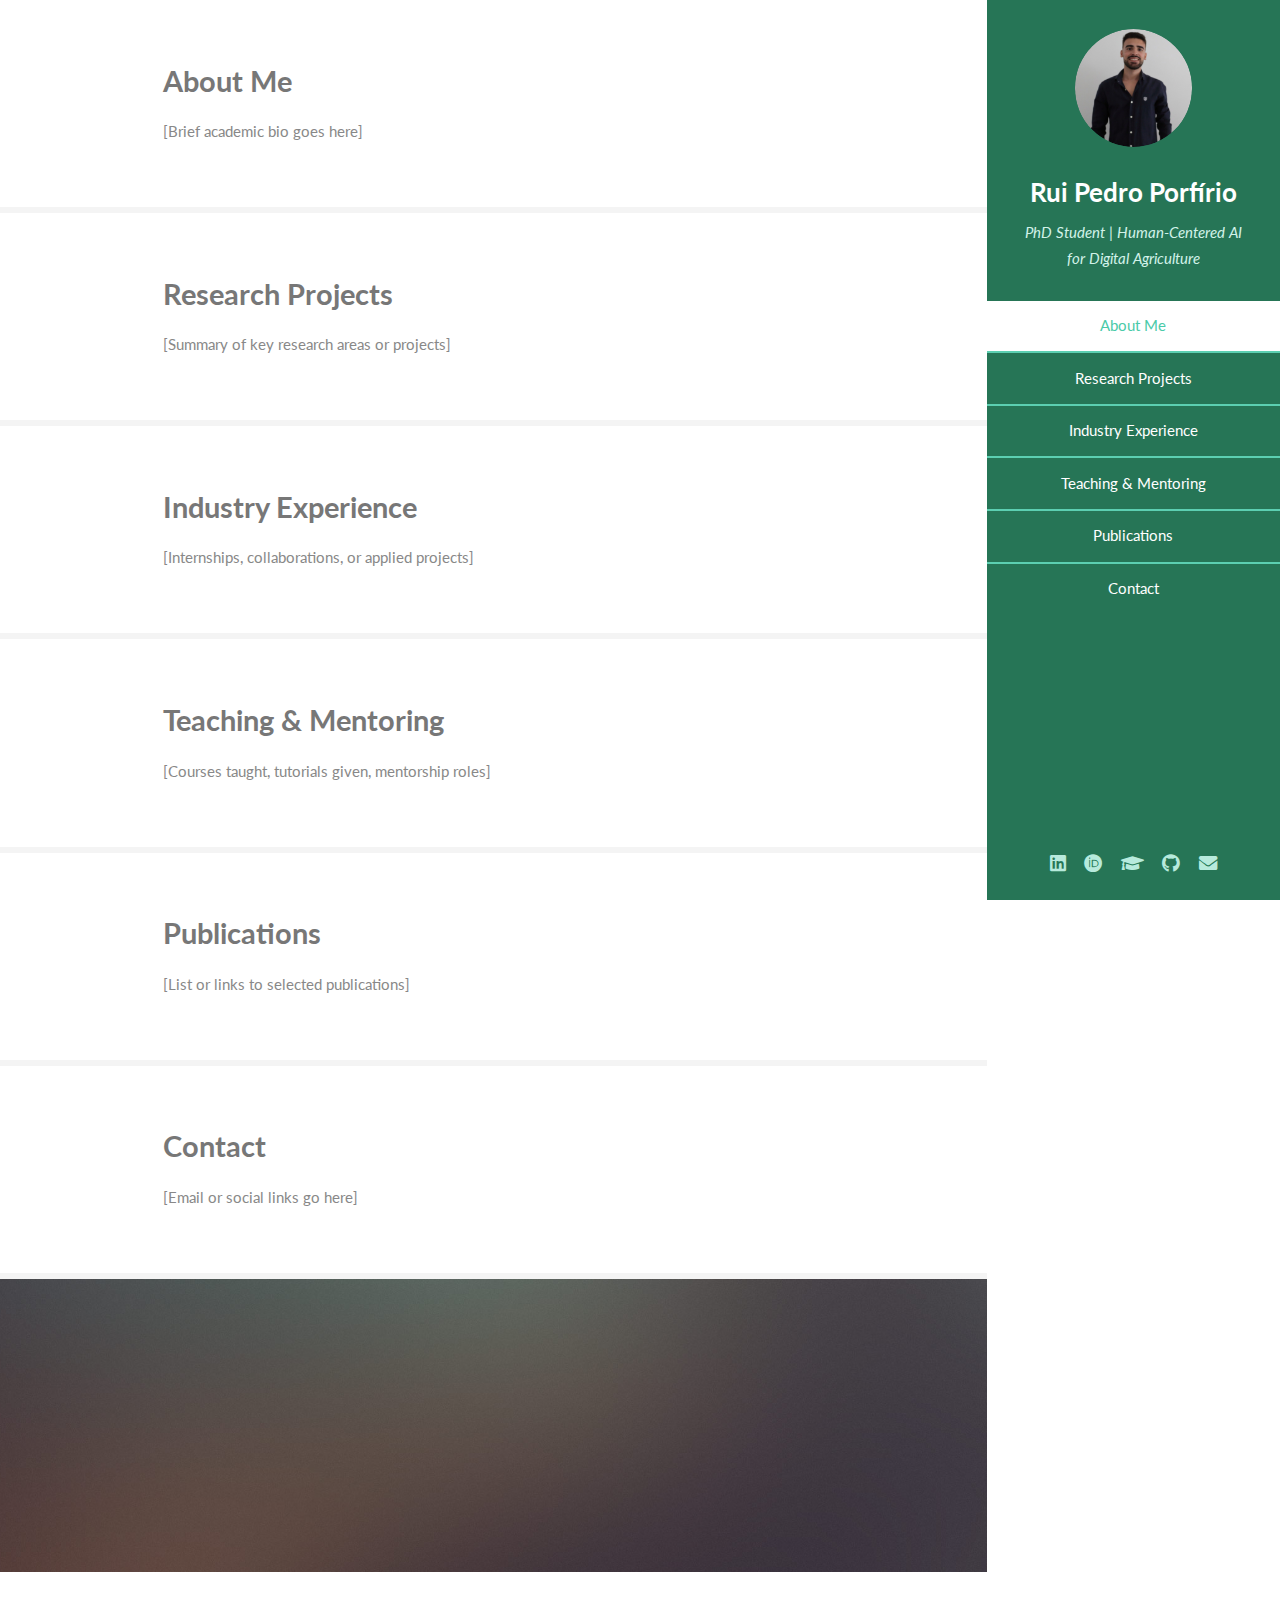
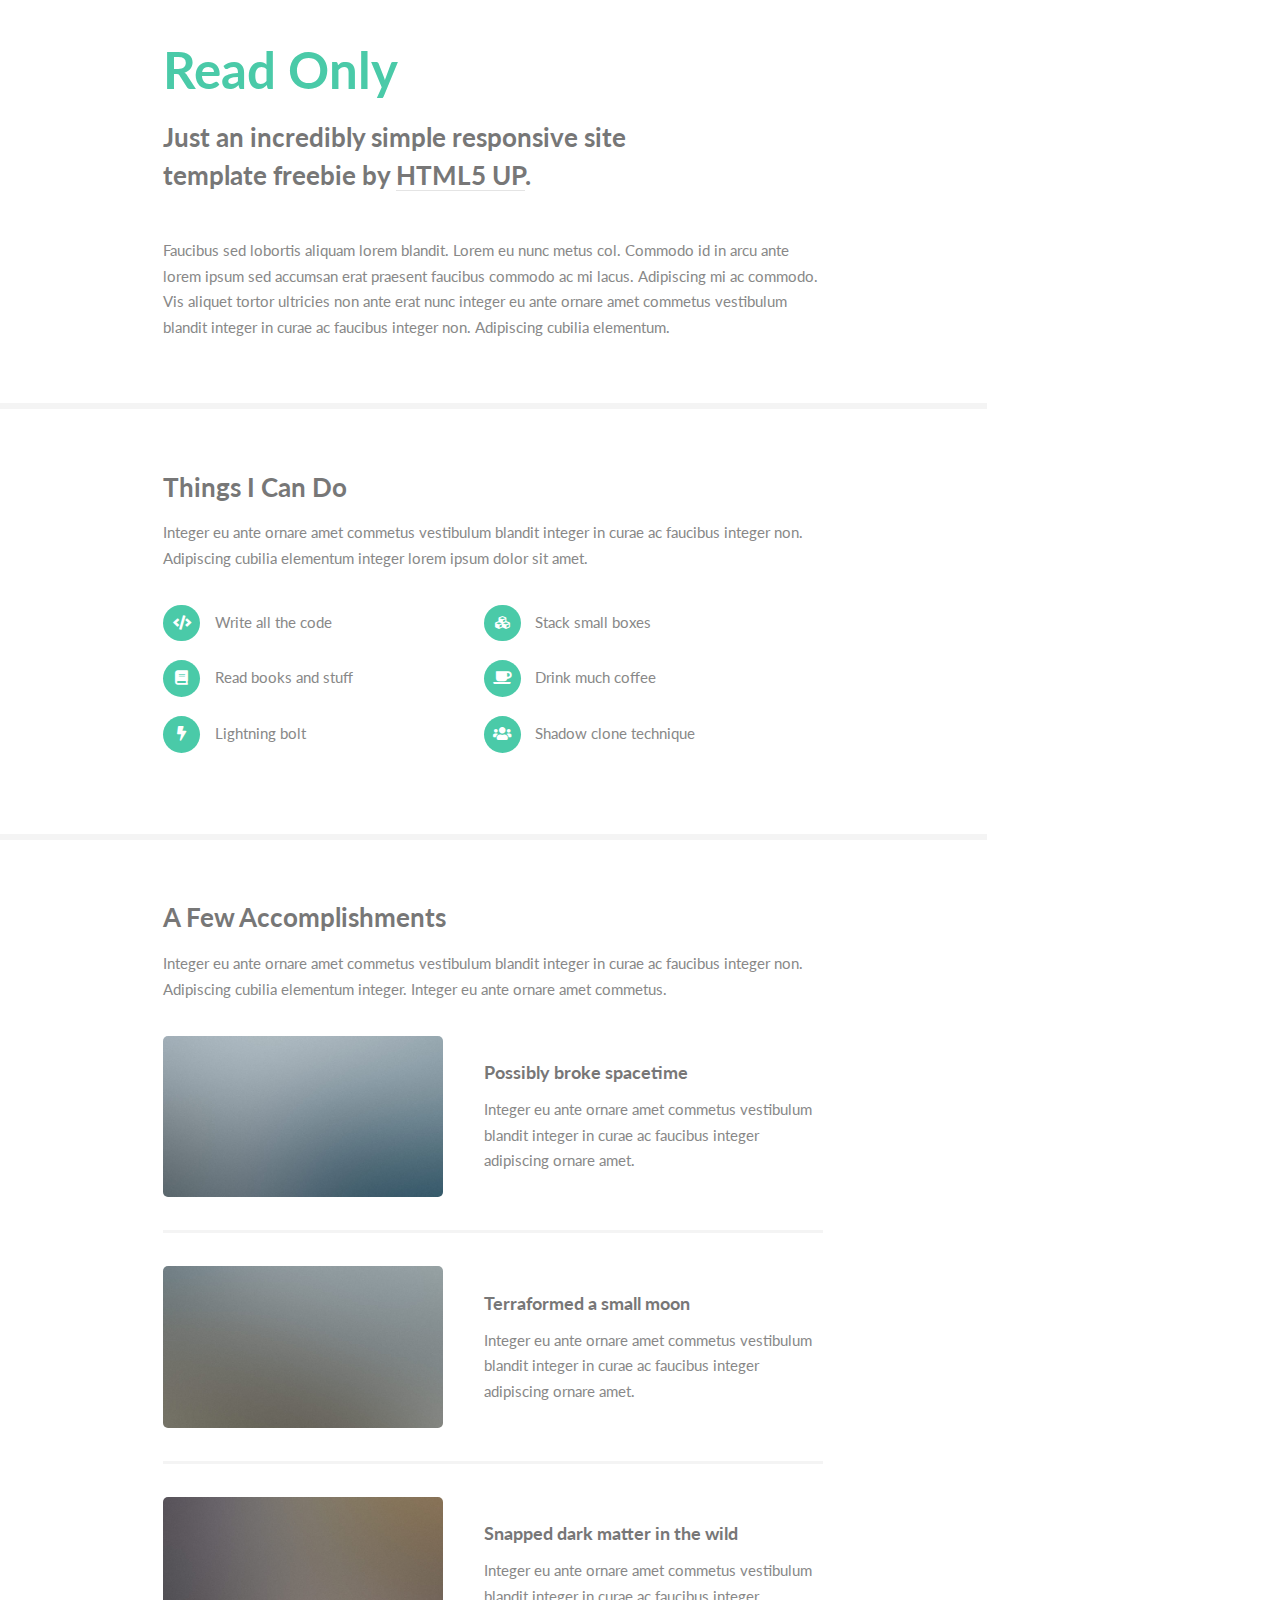
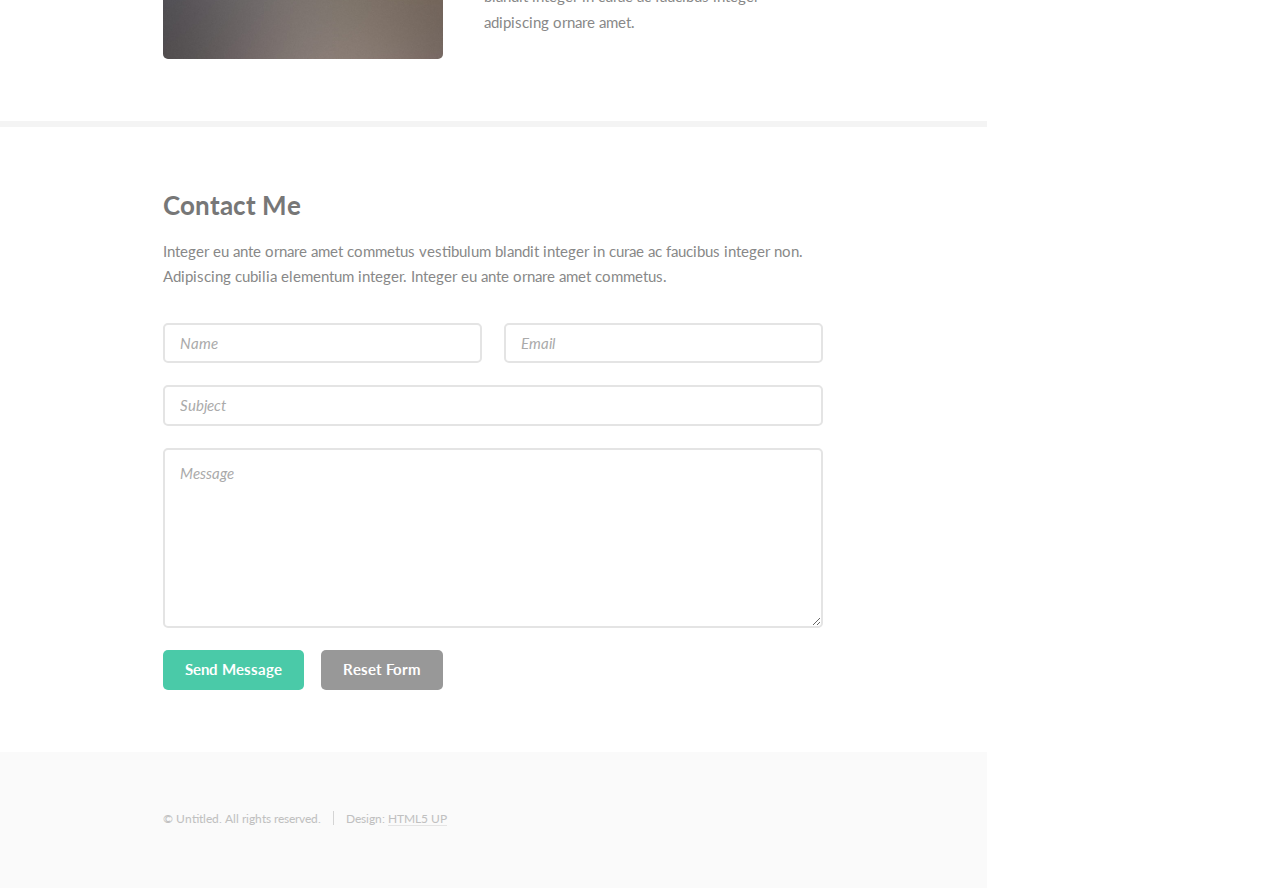
<file: index.html>
<!DOCTYPE HTML>
<!--
	Read Only by HTML5 UP
	html5up.net | @ajlkn
	Free for personal and commercial use under the CCA 3.0 license (html5up.net/license)
-->
<html>
	<head>
		<title>Read Only by HTML5 UP</title>
		<meta charset="utf-8" />
		<meta name="viewport" content="width=device-width, initial-scale=1, user-scalable=no" />
		<link rel="stylesheet" href="assets/css/main.css" />
	</head>
	<body class="is-preload">

		<!-- Header -->
			<section id="header">
				<header>
					<span class="image avatar"><img src="images/personal_photo.jpg" alt="" /></span>
					<h1 id="logo"><a href="#">Rui Pedro Porfírio</a></h1>
					<p>PhD Student | Human-Centered AI for Digital Agriculture</p>
				</header>
				<nav id="nav">
					<ul>
					  <li><a href="#about" class="active">About Me</a></li>
					  <li><a href="#research">Research Projects</a></li>
					  <li><a href="#industry">Industry Experience</a></li>
					  <li><a href="#teaching">Teaching & Mentoring</a></li>
					  <li><a href="#publications">Publications</a></li>
					  <li><a href="#contact">Contact</a></li>
					</ul>
				  </nav>
				<footer>
					<ul class="icons">
						<li><a href="https://www.linkedin.com/in/rui-pedro-porfirio/" class="icon brands fa-linkedin"><span class="label">Linkedin</span></a></li>
						<li><a href="https://orcid.org/0009-0004-3164-4260" class="icon brands fa-orcid"><span class="label">Orcid</span></a></li>
						<li><a href="https://scholar.google.com/citations?user=67uMq7YAAAAJ&hl=en&oi=ao" class="icon solid fa-graduation-cap"><span class="label">Google Scholar</span></a></li>
						<li><a href="https://github.com/rui-pedro-porfirio/" class="icon brands fa-github"><span class="label">Github</span></a></li>
						<li><a href="mailto:r.porfirio@campus.fct.unl.pt" class="icon solid fa-envelope"><span class="label">Email</span></a></li>
					</ul>
				</footer>
			</section>

		<!-- Wrapper -->
			<div id="wrapper">

				<!-- Main -->

				
					<div id="main">
						<!-- About -->
						<section id="about">
							<div class="container">
							<h2>About Me</h2>
							<p>[Brief academic bio goes here]</p>
							</div>
						</section>
						
						<!-- Research -->
						<section id="research">
							<div class="container">
							<h2>Research Projects</h2>
							<p>[Summary of key research areas or projects]</p>
							</div>
						</section>
						
						<!-- Industry -->
						<section id="industry">
							<div class="container">
							<h2>Industry Experience</h2>
							<p>[Internships, collaborations, or applied projects]</p>
							</div>
						</section>
						
						<!-- Teaching -->
						<section id="teaching">
							<div class="container">
							<h2>Teaching & Mentoring</h2>
							<p>[Courses taught, tutorials given, mentorship roles]</p>
							</div>
						</section>
						
						<!-- Publications -->
						<section id="publications">
							<div class="container">
							<h2>Publications</h2>
							<p>[List or links to selected publications]</p>
							</div>
						</section>
						
						<!-- Contact -->
						<section id="contact">
							<div class="container">
							<h2>Contact</h2>
							<p>[Email or social links go here]</p>
							</div>
						</section>

						<!-- One -->
							<section id="one">
								<div class="image main" data-position="center">
									<img src="images/banner.jpg" alt="" />
								</div>
								<div class="container">
									<header class="major">
										<h2>Read Only</h2>
										<p>Just an incredibly simple responsive site<br />
										template freebie by <a href="http://html5up.net">HTML5 UP</a>.</p>
									</header>
									<p>Faucibus sed lobortis aliquam lorem blandit. Lorem eu nunc metus col. Commodo id in arcu ante lorem ipsum sed accumsan erat praesent faucibus commodo ac mi lacus. Adipiscing mi ac commodo. Vis aliquet tortor ultricies non ante erat nunc integer eu ante ornare amet commetus vestibulum blandit integer in curae ac faucibus integer non. Adipiscing cubilia elementum.</p>
								</div>
							</section>

						<!-- Two -->
							<section id="two">
								<div class="container">
									<h3>Things I Can Do</h3>
									<p>Integer eu ante ornare amet commetus vestibulum blandit integer in curae ac faucibus integer non. Adipiscing cubilia elementum integer lorem ipsum dolor sit amet.</p>
									<ul class="feature-icons">
										<li class="icon solid fa-code">Write all the code</li>
										<li class="icon solid fa-cubes">Stack small boxes</li>
										<li class="icon solid fa-book">Read books and stuff</li>
										<li class="icon solid fa-coffee">Drink much coffee</li>
										<li class="icon solid fa-bolt">Lightning bolt</li>
										<li class="icon solid fa-users">Shadow clone technique</li>
									</ul>
								</div>
							</section>

						<!-- Three -->
							<section id="three">
								<div class="container">
									<h3>A Few Accomplishments</h3>
									<p>Integer eu ante ornare amet commetus vestibulum blandit integer in curae ac faucibus integer non. Adipiscing cubilia elementum integer. Integer eu ante ornare amet commetus.</p>
									<div class="features">
										<article>
											<a href="#" class="image"><img src="images/pic01.jpg" alt="" /></a>
											<div class="inner">
												<h4>Possibly broke spacetime</h4>
												<p>Integer eu ante ornare amet commetus vestibulum blandit integer in curae ac faucibus integer adipiscing ornare amet.</p>
											</div>
										</article>
										<article>
											<a href="#" class="image"><img src="images/pic02.jpg" alt="" /></a>
											<div class="inner">
												<h4>Terraformed a small moon</h4>
												<p>Integer eu ante ornare amet commetus vestibulum blandit integer in curae ac faucibus integer adipiscing ornare amet.</p>
											</div>
										</article>
										<article>
											<a href="#" class="image"><img src="images/pic03.jpg" alt="" /></a>
											<div class="inner">
												<h4>Snapped dark matter in the wild</h4>
												<p>Integer eu ante ornare amet commetus vestibulum blandit integer in curae ac faucibus integer adipiscing ornare amet.</p>
											</div>
										</article>
									</div>
								</div>
							</section>

						<!-- Four -->
							<section id="four">
								<div class="container">
									<h3>Contact Me</h3>
									<p>Integer eu ante ornare amet commetus vestibulum blandit integer in curae ac faucibus integer non. Adipiscing cubilia elementum integer. Integer eu ante ornare amet commetus.</p>
									<form method="post" action="#">
										<div class="row gtr-uniform">
											<div class="col-6 col-12-xsmall"><input type="text" name="name" id="name" placeholder="Name" /></div>
											<div class="col-6 col-12-xsmall"><input type="email" name="email" id="email" placeholder="Email" /></div>
											<div class="col-12"><input type="text" name="subject" id="subject" placeholder="Subject" /></div>
											<div class="col-12"><textarea name="message" id="message" placeholder="Message" rows="6"></textarea></div>
											<div class="col-12">
												<ul class="actions">
													<li><input type="submit" class="primary" value="Send Message" /></li>
													<li><input type="reset" value="Reset Form" /></li>
												</ul>
											</div>
										</div>
									</form>
								</div>
							</section>

						<!-- Five -->
						<!--
							<section id="five">
								<div class="container">
									<h3>Elements</h3>

									<section>
										<h4>Text</h4>
										<p>This is <b>bold</b> and this is <strong>strong</strong>. This is <i>italic</i> and this is <em>emphasized</em>.
										This is <sup>superscript</sup> text and this is <sub>subscript</sub> text.
										This is <u>underlined</u> and this is code: <code>for (;;) { ... }</code>. Finally, <a href="#">this is a link</a>.</p>
										<hr />
										<header>
											<h4>Heading with a Subtitle</h4>
											<p>Lorem ipsum dolor sit amet nullam id egestas urna aliquam</p>
										</header>
										<p>Nunc lacinia ante nunc ac lobortis. Interdum adipiscing gravida odio porttitor sem non mi integer non faucibus ornare mi ut ante amet placerat aliquet. Volutpat eu sed ante lacinia sapien lorem accumsan varius montes viverra nibh in adipiscing blandit tempus accumsan.</p>
										<header>
											<h5>Heading with a Subtitle</h5>
											<p>Lorem ipsum dolor sit amet nullam id egestas urna aliquam</p>
										</header>
										<p>Nunc lacinia ante nunc ac lobortis. Interdum adipiscing gravida odio porttitor sem non mi integer non faucibus ornare mi ut ante amet placerat aliquet. Volutpat eu sed ante lacinia sapien lorem accumsan varius montes viverra nibh in adipiscing blandit tempus accumsan.</p>
										<hr />
										<h2>Heading Level 2</h2>
										<h3>Heading Level 3</h3>
										<h4>Heading Level 4</h4>
										<h5>Heading Level 5</h5>
										<h6>Heading Level 6</h6>
										<hr />
										<h5>Blockquote</h5>
										<blockquote>Fringilla nisl. Donec accumsan interdum nisi, quis tincidunt felis sagittis eget tempus euismod. Vestibulum ante ipsum primis in faucibus vestibulum. Blandit adipiscing eu felis iaculis volutpat ac adipiscing accumsan faucibus. Vestibulum ante ipsum primis in faucibus lorem ipsum dolor sit amet nullam adipiscing eu felis.</blockquote>
										<h5>Preformatted</h5>
										<pre><code>i = 0;

while (!deck.isInOrder()) {
    print 'Iteration ' + i;
    deck.shuffle();
    i++;
}

print 'It took ' + i + ' iterations to sort the deck.';</code></pre>
									</section>

									<section>
										<h4>Lists</h4>
										<div class="row">
											<div class="col-6 col-12-xsmall">
												<h5>Unordered</h5>
												<ul>
													<li>Dolor pulvinar etiam magna etiam.</li>
													<li>Sagittis adipiscing lorem eleifend.</li>
													<li>Felis enim feugiat dolore viverra.</li>
												</ul>
												<h5>Alternate</h5>
												<ul class="alt">
													<li>Dolor pulvinar etiam magna etiam.</li>
													<li>Sagittis adipiscing lorem eleifend.</li>
													<li>Felis enim feugiat dolore viverra.</li>
												</ul>
											</div>
											<div class="col-6 col-12-xsmall">
												<h5>Ordered</h5>
												<ol>
													<li>Dolor pulvinar etiam magna etiam.</li>
													<li>Etiam vel felis at lorem sed viverra.</li>
													<li>Felis enim feugiat dolore viverra.</li>
													<li>Dolor pulvinar etiam magna etiam.</li>
													<li>Etiam vel felis at lorem sed viverra.</li>
													<li>Felis enim feugiat dolore viverra.</li>
												</ol>
												<h5>Icons</h5>
												<ul class="icons">
													<li><a href="#" class="icon brands fa-twitter"><span class="label">Twitter</span></a></li>
													<li><a href="#" class="icon brands fa-facebook-f"><span class="label">Facebook</span></a></li>
													<li><a href="#" class="icon brands fa-instagram"><span class="label">Instagram</span></a></li>
													<li><a href="#" class="icon brands fa-github"><span class="label">Github</span></a></li>
													<li><a href="#" class="icon brands fa-dribbble"><span class="label">Dribbble</span></a></li>
													<li><a href="#" class="icon brands fa-tumblr"><span class="label">Tumblr</span></a></li>
												</ul>
											</div>
										</div>
										<h5>Actions</h5>
										<ul class="actions">
											<li><a href="#" class="button primary">Default</a></li>
											<li><a href="#" class="button">Default</a></li>
											<li><a href="#" class="button alt">Default</a></li>
										</ul>
										<ul class="actions small">
											<li><a href="#" class="button primary small">Small</a></li>
											<li><a href="#" class="button small">Small</a></li>
											<li><a href="#" class="button alt small">Small</a></li>
										</ul>
										<div class="row">
											<div class="col-3 col-6-medium col-12-xsmall">
												<ul class="actions stacked">
													<li><a href="#" class="button primary">Default</a></li>
													<li><a href="#" class="button">Default</a></li>
													<li><a href="#" class="button alt">Default</a></li>
												</ul>
											</div>
											<div class="col-3 col-6 col-12-xsmall">
												<ul class="actions stacked">
													<li><a href="#" class="button primary small">Small</a></li>
													<li><a href="#" class="button small">Small</a></li>
													<li><a href="#" class="button alt small">Small</a></li>
												</ul>
											</div>
											<div class="col-3 col-6-medium col-12-xsmall">
												<ul class="actions stacked">
													<li><a href="#" class="button primary fit">Default</a></li>
													<li><a href="#" class="button fit">Default</a></li>
													<li><a href="#" class="button alt fit">Default</a></li>
												</ul>
											</div>
											<div class="col-3 col-6-medium col-12-xsmall">
												<ul class="actions stacked">
													<li><a href="#" class="button primary small fit">Small</a></li>
													<li><a href="#" class="button small fit">Small</a></li>
													<li><a href="#" class="button alt small fit">Small</a></li>
												</ul>
											</div>
										</div>
									</section>

									<section>
										<h4>Table</h4>
										<h5>Default</h5>
										<div class="table-wrapper">
											<table>
												<thead>
													<tr>
														<th>Name</th>
														<th>Description</th>
														<th>Price</th>
													</tr>
												</thead>
												<tbody>
													<tr>
														<td>Item One</td>
														<td>Ante turpis integer aliquet porttitor.</td>
														<td>29.99</td>
													</tr>
													<tr>
														<td>Item Two</td>
														<td>Vis ac commodo adipiscing arcu aliquet.</td>
														<td>19.99</td>
													</tr>
													<tr>
														<td>Item Three</td>
														<td> Morbi faucibus arcu accumsan lorem.</td>
														<td>29.99</td>
													</tr>
													<tr>
														<td>Item Four</td>
														<td>Vitae integer tempus condimentum.</td>
														<td>19.99</td>
													</tr>
													<tr>
														<td>Item Five</td>
														<td>Ante turpis integer aliquet porttitor.</td>
														<td>29.99</td>
													</tr>
												</tbody>
												<tfoot>
													<tr>
														<td colspan="2"></td>
														<td>100.00</td>
													</tr>
												</tfoot>
											</table>
										</div>

										<h5>Alternate</h5>
										<div class="table-wrapper">
											<table class="alt">
												<thead>
													<tr>
														<th>Name</th>
														<th>Description</th>
														<th>Price</th>
													</tr>
												</thead>
												<tbody>
													<tr>
														<td>Item One</td>
														<td>Ante turpis integer aliquet porttitor.</td>
														<td>29.99</td>
													</tr>
													<tr>
														<td>Item Two</td>
														<td>Vis ac commodo adipiscing arcu aliquet.</td>
														<td>19.99</td>
													</tr>
													<tr>
														<td>Item Three</td>
														<td> Morbi faucibus arcu accumsan lorem.</td>
														<td>29.99</td>
													</tr>
													<tr>
														<td>Item Four</td>
														<td>Vitae integer tempus condimentum.</td>
														<td>19.99</td>
													</tr>
													<tr>
														<td>Item Five</td>
														<td>Ante turpis integer aliquet porttitor.</td>
														<td>29.99</td>
													</tr>
												</tbody>
												<tfoot>
													<tr>
														<td colspan="2"></td>
														<td>100.00</td>
													</tr>
												</tfoot>
											</table>
										</div>
									</section>

									<section>
										<h4>Buttons</h4>
										<ul class="actions">
											<li><a href="#" class="button primary">Primary</a></li>
											<li><a href="#" class="button">Default</a></li>
											<li><a href="#" class="button alt">Alternate</a></li>
										</ul>
										<ul class="actions">
											<li><a href="#" class="button primary large">Large</a></li>
											<li><a href="#" class="button">Default</a></li>
											<li><a href="#" class="button alt small">Small</a></li>
										</ul>
										<ul class="actions fit">
											<li><a href="#" class="button primary fit">Fit</a></li>
											<li><a href="#" class="button fit">Fit</a></li>
											<li><a href="#" class="button alt fit">Fit</a></li>
										</ul>
										<ul class="actions fit small">
											<li><a href="#" class="button primary fit small">Fit + Small</a></li>
											<li><a href="#" class="button fit small">Fit + Small</a></li>
											<li><a href="#" class="button alt fit small">Fit + Small</a></li>
										</ul>
										<ul class="actions">
											<li><a href="#" class="button primary icon solid fa-download">Icon</a></li>
											<li><a href="#" class="button icon solid fa-download">Icon</a></li>
											<li><a href="#" class="button alt icon solid fa-check">Icon</a></li>
										</ul>
										<ul class="actions">
											<li><span class="button primary disabled">Primary</span></li>
											<li><span class="button disabled">Default</span></li>
											<li><span class="button alt disabled">Alternate</span></li>
										</ul>
									</section>

									<section>
										<h4>Form</h4>
										<form method="post" action="#">
											<div class="row gtr-uniform">
												<div class="col-6 col-12-xsmall">
													<input type="text" name="demo-name" id="demo-name" value="" placeholder="Name" />
												</div>
												<div class="col-6 col-12-xsmall">
													<input type="email" name="demo-email" id="demo-email" value="" placeholder="Email" />
												</div>
												<div class="col-12">
													<select name="demo-category" id="demo-category">
														<option value="">- Category -</option>
														<option value="1">Manufacturing</option>
														<option value="1">Shipping</option>
														<option value="1">Administration</option>
														<option value="1">Human Resources</option>
													</select>
												</div>
												<div class="col-4 col-12-medium">
													<input type="radio" id="demo-priority-low" name="demo-priority" checked>
													<label for="demo-priority-low">Low Priority</label>
												</div>
												<div class="col-4 col-12-medium">
													<input type="radio" id="demo-priority-normal" name="demo-priority">
													<label for="demo-priority-normal">Normal Priority</label>
												</div>
												<div class="col-4 col-12-medium">
													<input type="radio" id="demo-priority-high" name="demo-priority">
													<label for="demo-priority-high">High Priority</label>
												</div>
												<div class="col-6 col-12-medium">
													<input type="checkbox" id="demo-copy" name="demo-copy">
													<label for="demo-copy">Email me a copy of this message</label>
												</div>
												<div class="col-6 col-12-medium">
													<input type="checkbox" id="demo-human" name="demo-human" checked>
													<label for="demo-human">I am a human and not a robot</label>
												</div>
												<div class="col-12">
													<textarea name="demo-message" id="demo-message" placeholder="Enter your message" rows="6"></textarea>
												</div>
												<div class="col-12">
													<ul class="actions">
														<li><input type="submit" value="Send Message" /></li>
														<li><input type="reset" value="Reset" class="alt" /></li>
													</ul>
												</div>
											</div>
										</form>
									</section>

									<section>
										<h4>Image</h4>
										<h5>Fit</h5>
										<span class="image fit"><img src="images/banner.jpg" alt="" /></span>
										<div class="box alt">
											<div class="row gtr-50 gtr-uniform">
												<div class="col-4"><span class="image fit"><img src="images/pic01.jpg" alt="" /></span></div>
												<div class="col-4"><span class="image fit"><img src="images/pic02.jpg" alt="" /></span></div>
												<div class="col-4"><span class="image fit"><img src="images/pic03.jpg" alt="" /></span></div>
												<div class="col-4"><span class="image fit"><img src="images/pic02.jpg" alt="" /></span></div>
												<div class="col-4"><span class="image fit"><img src="images/pic03.jpg" alt="" /></span></div>
												<div class="col-4"><span class="image fit"><img src="images/pic01.jpg" alt="" /></span></div>
												<div class="col-4"><span class="image fit"><img src="images/pic03.jpg" alt="" /></span></div>
												<div class="col-4"><span class="image fit"><img src="images/pic01.jpg" alt="" /></span></div>
												<div class="col-4"><span class="image fit"><img src="images/pic02.jpg" alt="" /></span></div>
											</div>
										</div>
										<h5>Left &amp; Right</h5>
										<p><span class="image left"><img src="images/avatar.jpg" alt="" /></span>Fringilla nisl. Donec accumsan interdum nisi, quis tincidunt felis sagittis eget. tempus euismod. Vestibulum ante ipsum primis in faucibus vestibulum. Blandit adipiscing eu felis iaculis volutpat ac adipiscing accumsan eu faucibus. Integer ac pellentesque praesent tincidunt felis sagittis eget. tempus euismod. Vestibulum ante ipsum primis in faucibus vestibulum. Blandit adipiscing eu felis iaculis volutpat ac adipiscing accumsan eu faucibus. Integer ac pellentesque praesent. Donec accumsan interdum nisi, quis tincidunt felis sagittis eget. tempus euismod. Vestibulum ante ipsum primis in faucibus vestibulum. Blandit adipiscing eu felis iaculis volutpat ac adipiscing accumsan eu faucibus. Integer ac pellentesque praesent tincidunt felis sagittis eget. tempus euismod. Vestibulum ante ipsum primis in faucibus vestibulum. Blandit adipiscing eu felis iaculis volutpat ac adipiscing accumsan eu faucibus. Integer ac pellentesque praesent.</p>
										<p><span class="image right"><img src="images/avatar.jpg" alt="" /></span>Fringilla nisl. Donec accumsan interdum nisi, quis tincidunt felis sagittis eget. tempus euismod. Vestibulum ante ipsum primis in faucibus vestibulum. Blandit adipiscing eu felis iaculis volutpat ac adipiscing accumsan eu faucibus. Integer ac pellentesque praesent tincidunt felis sagittis eget. tempus euismod. Vestibulum ante ipsum primis in faucibus vestibulum. Blandit adipiscing eu felis iaculis volutpat ac adipiscing accumsan eu faucibus. Integer ac pellentesque praesent. Donec accumsan interdum nisi, quis tincidunt felis sagittis eget. tempus euismod. Vestibulum ante ipsum primis in faucibus vestibulum. Blandit adipiscing eu felis iaculis volutpat ac adipiscing accumsan eu faucibus. Integer ac pellentesque praesent tincidunt felis sagittis eget. tempus euismod. Vestibulum ante ipsum primis in faucibus vestibulum. Blandit adipiscing eu felis iaculis volutpat ac adipiscing accumsan eu faucibus. Integer ac pellentesque praesent.</p>
									</section>

								</div>
							</section>
						-->

					</div>

				<!-- Footer -->
					<section id="footer">
						<div class="container">
							<ul class="copyright">
								<li>&copy; Untitled. All rights reserved.</li><li>Design: <a href="http://html5up.net">HTML5 UP</a></li>
							</ul>
						</div>
					</section>

			</div>

		<!-- Scripts -->
			<script src="assets/js/jquery.min.js"></script>
			<script src="assets/js/jquery.scrollex.min.js"></script>
			<script src="assets/js/jquery.scrolly.min.js"></script>
			<script src="assets/js/browser.min.js"></script>
			<script src="assets/js/breakpoints.min.js"></script>
			<script src="assets/js/util.js"></script>
			<script src="assets/js/main.js"></script>

	</body>
</html>
</file>
<file: assets/css/main.css>
@import url("fontawesome-all.min.css");
@import url("https://fonts.googleapis.com/css?family=Lato:400,400italic,700,700italic|Source+Code+Pro:400");

/*
	Read Only by HTML5 UP
	html5up.net | @ajlkn
	Free for personal and commercial use under the CCA 3.0 license (html5up.net/license)
*/

html, body, div, span, applet, object,
iframe, h1, h2, h3, h4, h5, h6, p, blockquote,
pre, a, abbr, acronym, address, big, cite,
code, del, dfn, em, img, ins, kbd, q, s, samp,
small, strike, strong, sub, sup, tt, var, b,
u, i, center, dl, dt, dd, ol, ul, li, fieldset,
form, label, legend, table, caption, tbody,
tfoot, thead, tr, th, td, article, aside,
canvas, details, embed, figure, figcaption,
footer, header, hgroup, menu, nav, output, ruby,
section, summary, time, mark, audio, video {
	margin: 0;
	padding: 0;
	border: 0;
	font-size: 100%;
	font: inherit;
	vertical-align: baseline;}

article, aside, details, figcaption, figure,
footer, header, hgroup, menu, nav, section {
	display: block;}

body {
	line-height: 1;
}

ol, ul {
	list-style: none;
}

blockquote, q {
	quotes: none;
}

	blockquote:before, blockquote:after, q:before, q:after {
		content: '';
		content: none;
	}

table {
	border-collapse: collapse;
	border-spacing: 0;
}

body {
	-webkit-text-size-adjust: none;
}

mark {
	background-color: transparent;
	color: inherit;
}

input::-moz-focus-inner {
	border: 0;
	padding: 0;
}

input, select, textarea {
	-moz-appearance: none;
	-webkit-appearance: none;
	-ms-appearance: none;
	appearance: none;
}

/* Basic */

	html {
		box-sizing: border-box;
	}

	*, *:before, *:after {
		box-sizing: inherit;
	}

	body {
		background: #fff;
	}

		body.is-preload *, body.is-preload *:before, body.is-preload *:after {
			-moz-animation: none !important;
			-webkit-animation: none !important;
			-ms-animation: none !important;
			animation: none !important;
			-moz-transition: none !important;
			-webkit-transition: none !important;
			-ms-transition: none !important;
			transition: none !important;
		}

	body, input, select, textarea {
		color: #888;
		font-family: "Lato", sans-serif;
		font-size: 16pt;
		font-weight: 400;
		line-height: 1.75em;
	}

	a {
		-moz-transition: color 0.2s ease-in-out, border-color 0.2s ease-in-out;
		-webkit-transition: color 0.2s ease-in-out, border-color 0.2s ease-in-out;
		-ms-transition: color 0.2s ease-in-out, border-color 0.2s ease-in-out;
		transition: color 0.2s ease-in-out, border-color 0.2s ease-in-out;
		border-bottom: solid 1px #e4e4e4;
		color: inherit;
		text-decoration: none;
	}

		a:hover {
			border-bottom-color: transparent;
			color: #4acaa8 !important;
		}

	strong, b {
		color: #777;
		font-weight: 700;
	}

	em, i {
		font-style: italic;
	}

	p {
		margin: 0 0 2.25em 0;
	}

	h1, h2, h3, h4, h5, h6 {
		color: #777;
		font-weight: 700;
		line-height: 1em;
		margin: 0 0 0.5625em 0;
	}

		h1 a, h2 a, h3 a, h4 a, h5 a, h6 a {
			border: 0;
			color: inherit;
			text-decoration: none;
		}

	h2 {
		font-size: 2em;
		line-height: 1.5em;
	}

	h3 {
		font-size: 1.75em;
		line-height: 1.5em;
	}

	h4 {
		font-size: 1.25em;
		line-height: 1.5em;
	}

	h5 {
		font-size: 0.9em;
		line-height: 1.5em;
	}

	h6 {
		font-size: 0.7em;
		line-height: 1.5em;
	}

	sub {
		font-size: 0.8em;
		position: relative;
		top: 0.5em;
	}

	sup {
		font-size: 0.8em;
		position: relative;
		top: -0.5em;
	}

	hr {
		border: 0;
		border-bottom: solid 2px #f4f4f4;
		margin: 2.25em 0;
	}

		hr.major {
			margin: 3.375em 0;
		}

	blockquote {
		border-left: solid 8px #e4e4e4;
		font-style: italic;
		margin: 0 0 2.25em 0;
		padding: 0.5em 0 0.5em 2em;
	}

	code {
		background: #555;
		border-radius: 5px;
		color: #fff;
		font-family: "Source Code Pro", monospace;
		font-size: 0.9em;
		margin: 0 0.25em;
		padding: 0.25em 0.65em;
	}

	pre {
		font-family: "Source Code Pro", monospace;
		font-size: 0.9em;
		margin: 0 0 2.25em 0;
	}

		pre code {
			-webkit-overflow-scrolling: touch;
			display: block;
			line-height: 1.5em;
			overflow-x: auto;
			padding: 1em 1.5em;
		}

	.align-left {
		text-align: left;
	}

	.align-center {
		text-align: center;
	}

	.align-right {
		text-align: right;
	}

/* Row */

	.row {
		display: flex;
		flex-wrap: wrap;
		box-sizing: border-box;
		align-items: stretch;
	}

		.row > * {
			box-sizing: border-box;
		}

		.row.gtr-uniform > * > :last-child {
			margin-bottom: 0;
		}

		.row.aln-left {
			justify-content: flex-start;
		}

		.row.aln-center {
			justify-content: center;
		}

		.row.aln-right {
			justify-content: flex-end;
		}

		.row.aln-top {
			align-items: flex-start;
		}

		.row.aln-middle {
			align-items: center;
		}

		.row.aln-bottom {
			align-items: flex-end;
		}

		.row > .imp {
			order: -1;
		}

		.row > .col-1 {
			width: 8.33333%;
		}

		.row > .off-1 {
			margin-left: 8.33333%;
		}

		.row > .col-2 {
			width: 16.66667%;
		}

		.row > .off-2 {
			margin-left: 16.66667%;
		}

		.row > .col-3 {
			width: 25%;
		}

		.row > .off-3 {
			margin-left: 25%;
		}

		.row > .col-4 {
			width: 33.33333%;
		}

		.row > .off-4 {
			margin-left: 33.33333%;
		}

		.row > .col-5 {
			width: 41.66667%;
		}

		.row > .off-5 {
			margin-left: 41.66667%;
		}

		.row > .col-6 {
			width: 50%;
		}

		.row > .off-6 {
			margin-left: 50%;
		}

		.row > .col-7 {
			width: 58.33333%;
		}

		.row > .off-7 {
			margin-left: 58.33333%;
		}

		.row > .col-8 {
			width: 66.66667%;
		}

		.row > .off-8 {
			margin-left: 66.66667%;
		}

		.row > .col-9 {
			width: 75%;
		}

		.row > .off-9 {
			margin-left: 75%;
		}

		.row > .col-10 {
			width: 83.33333%;
		}

		.row > .off-10 {
			margin-left: 83.33333%;
		}

		.row > .col-11 {
			width: 91.66667%;
		}

		.row > .off-11 {
			margin-left: 91.66667%;
		}

		.row > .col-12 {
			width: 100%;
		}

		.row > .off-12 {
			margin-left: 100%;
		}

		.row.gtr-0 {
			margin-top: 0;
			margin-left: 0em;
		}

			.row.gtr-0 > * {
				padding: 0 0 0 0em;
			}

			.row.gtr-0.gtr-uniform {
				margin-top: 0em;
			}

				.row.gtr-0.gtr-uniform > * {
					padding-top: 0em;
				}

		.row.gtr-25 {
			margin-top: 0;
			margin-left: -0.5em;
		}

			.row.gtr-25 > * {
				padding: 0 0 0 0.5em;
			}

			.row.gtr-25.gtr-uniform {
				margin-top: -0.5em;
			}

				.row.gtr-25.gtr-uniform > * {
					padding-top: 0.5em;
				}

		.row.gtr-50 {
			margin-top: 0;
			margin-left: -1em;
		}

			.row.gtr-50 > * {
				padding: 0 0 0 1em;
			}

			.row.gtr-50.gtr-uniform {
				margin-top: -1em;
			}

				.row.gtr-50.gtr-uniform > * {
					padding-top: 1em;
				}

		.row {
			margin-top: 0;
			margin-left: -2em;
		}

			.row > * {
				padding: 0 0 0 2em;
			}

			.row.gtr-uniform {
				margin-top: -2em;
			}

				.row.gtr-uniform > * {
					padding-top: 2em;
				}

		.row.gtr-150 {
			margin-top: 0;
			margin-left: -3em;
		}

			.row.gtr-150 > * {
				padding: 0 0 0 3em;
			}

			.row.gtr-150.gtr-uniform {
				margin-top: -3em;
			}

				.row.gtr-150.gtr-uniform > * {
					padding-top: 3em;
				}

		.row.gtr-200 {
			margin-top: 0;
			margin-left: -4em;
		}

			.row.gtr-200 > * {
				padding: 0 0 0 4em;
			}

			.row.gtr-200.gtr-uniform {
				margin-top: -4em;
			}

				.row.gtr-200.gtr-uniform > * {
					padding-top: 4em;
				}

		@media screen and (max-width: 1680px) {

			.row {
				display: flex;
				flex-wrap: wrap;
				box-sizing: border-box;
				align-items: stretch;
			}

				.row > * {
					box-sizing: border-box;
				}

				.row.gtr-uniform > * > :last-child {
					margin-bottom: 0;
				}

				.row.aln-left {
					justify-content: flex-start;
				}

				.row.aln-center {
					justify-content: center;
				}

				.row.aln-right {
					justify-content: flex-end;
				}

				.row.aln-top {
					align-items: flex-start;
				}

				.row.aln-middle {
					align-items: center;
				}

				.row.aln-bottom {
					align-items: flex-end;
				}

				.row > .imp-xlarge {
					order: -1;
				}

				.row > .col-1-xlarge {
					width: 8.33333%;
				}

				.row > .off-1-xlarge {
					margin-left: 8.33333%;
				}

				.row > .col-2-xlarge {
					width: 16.66667%;
				}

				.row > .off-2-xlarge {
					margin-left: 16.66667%;
				}

				.row > .col-3-xlarge {
					width: 25%;
				}

				.row > .off-3-xlarge {
					margin-left: 25%;
				}

				.row > .col-4-xlarge {
					width: 33.33333%;
				}

				.row > .off-4-xlarge {
					margin-left: 33.33333%;
				}

				.row > .col-5-xlarge {
					width: 41.66667%;
				}

				.row > .off-5-xlarge {
					margin-left: 41.66667%;
				}

				.row > .col-6-xlarge {
					width: 50%;
				}

				.row > .off-6-xlarge {
					margin-left: 50%;
				}

				.row > .col-7-xlarge {
					width: 58.33333%;
				}

				.row > .off-7-xlarge {
					margin-left: 58.33333%;
				}

				.row > .col-8-xlarge {
					width: 66.66667%;
				}

				.row > .off-8-xlarge {
					margin-left: 66.66667%;
				}

				.row > .col-9-xlarge {
					width: 75%;
				}

				.row > .off-9-xlarge {
					margin-left: 75%;
				}

				.row > .col-10-xlarge {
					width: 83.33333%;
				}

				.row > .off-10-xlarge {
					margin-left: 83.33333%;
				}

				.row > .col-11-xlarge {
					width: 91.66667%;
				}

				.row > .off-11-xlarge {
					margin-left: 91.66667%;
				}

				.row > .col-12-xlarge {
					width: 100%;
				}

				.row > .off-12-xlarge {
					margin-left: 100%;
				}

				.row.gtr-0 {
					margin-top: 0;
					margin-left: 0em;
				}

					.row.gtr-0 > * {
						padding: 0 0 0 0em;
					}

					.row.gtr-0.gtr-uniform {
						margin-top: 0em;
					}

						.row.gtr-0.gtr-uniform > * {
							padding-top: 0em;
						}

				.row.gtr-25 {
					margin-top: 0;
					margin-left: -0.5em;
				}

					.row.gtr-25 > * {
						padding: 0 0 0 0.5em;
					}

					.row.gtr-25.gtr-uniform {
						margin-top: -0.5em;
					}

						.row.gtr-25.gtr-uniform > * {
							padding-top: 0.5em;
						}

				.row.gtr-50 {
					margin-top: 0;
					margin-left: -1em;
				}

					.row.gtr-50 > * {
						padding: 0 0 0 1em;
					}

					.row.gtr-50.gtr-uniform {
						margin-top: -1em;
					}

						.row.gtr-50.gtr-uniform > * {
							padding-top: 1em;
						}

				.row {
					margin-top: 0;
					margin-left: -2em;
				}

					.row > * {
						padding: 0 0 0 2em;
					}

					.row.gtr-uniform {
						margin-top: -2em;
					}

						.row.gtr-uniform > * {
							padding-top: 2em;
						}

				.row.gtr-150 {
					margin-top: 0;
					margin-left: -3em;
				}

					.row.gtr-150 > * {
						padding: 0 0 0 3em;
					}

					.row.gtr-150.gtr-uniform {
						margin-top: -3em;
					}

						.row.gtr-150.gtr-uniform > * {
							padding-top: 3em;
						}

				.row.gtr-200 {
					margin-top: 0;
					margin-left: -4em;
				}

					.row.gtr-200 > * {
						padding: 0 0 0 4em;
					}

					.row.gtr-200.gtr-uniform {
						margin-top: -4em;
					}

						.row.gtr-200.gtr-uniform > * {
							padding-top: 4em;
						}

		}

		@media screen and (max-width: 1280px) {

			.row {
				display: flex;
				flex-wrap: wrap;
				box-sizing: border-box;
				align-items: stretch;
			}

				.row > * {
					box-sizing: border-box;
				}

				.row.gtr-uniform > * > :last-child {
					margin-bottom: 0;
				}

				.row.aln-left {
					justify-content: flex-start;
				}

				.row.aln-center {
					justify-content: center;
				}

				.row.aln-right {
					justify-content: flex-end;
				}

				.row.aln-top {
					align-items: flex-start;
				}

				.row.aln-middle {
					align-items: center;
				}

				.row.aln-bottom {
					align-items: flex-end;
				}

				.row > .imp-large {
					order: -1;
				}

				.row > .col-1-large {
					width: 8.33333%;
				}

				.row > .off-1-large {
					margin-left: 8.33333%;
				}

				.row > .col-2-large {
					width: 16.66667%;
				}

				.row > .off-2-large {
					margin-left: 16.66667%;
				}

				.row > .col-3-large {
					width: 25%;
				}

				.row > .off-3-large {
					margin-left: 25%;
				}

				.row > .col-4-large {
					width: 33.33333%;
				}

				.row > .off-4-large {
					margin-left: 33.33333%;
				}

				.row > .col-5-large {
					width: 41.66667%;
				}

				.row > .off-5-large {
					margin-left: 41.66667%;
				}

				.row > .col-6-large {
					width: 50%;
				}

				.row > .off-6-large {
					margin-left: 50%;
				}

				.row > .col-7-large {
					width: 58.33333%;
				}

				.row > .off-7-large {
					margin-left: 58.33333%;
				}

				.row > .col-8-large {
					width: 66.66667%;
				}

				.row > .off-8-large {
					margin-left: 66.66667%;
				}

				.row > .col-9-large {
					width: 75%;
				}

				.row > .off-9-large {
					margin-left: 75%;
				}

				.row > .col-10-large {
					width: 83.33333%;
				}

				.row > .off-10-large {
					margin-left: 83.33333%;
				}

				.row > .col-11-large {
					width: 91.66667%;
				}

				.row > .off-11-large {
					margin-left: 91.66667%;
				}

				.row > .col-12-large {
					width: 100%;
				}

				.row > .off-12-large {
					margin-left: 100%;
				}

				.row.gtr-0 {
					margin-top: 0;
					margin-left: 0em;
				}

					.row.gtr-0 > * {
						padding: 0 0 0 0em;
					}

					.row.gtr-0.gtr-uniform {
						margin-top: 0em;
					}

						.row.gtr-0.gtr-uniform > * {
							padding-top: 0em;
						}

				.row.gtr-25 {
					margin-top: 0;
					margin-left: -0.375em;
				}

					.row.gtr-25 > * {
						padding: 0 0 0 0.375em;
					}

					.row.gtr-25.gtr-uniform {
						margin-top: -0.375em;
					}

						.row.gtr-25.gtr-uniform > * {
							padding-top: 0.375em;
						}

				.row.gtr-50 {
					margin-top: 0;
					margin-left: -0.75em;
				}

					.row.gtr-50 > * {
						padding: 0 0 0 0.75em;
					}

					.row.gtr-50.gtr-uniform {
						margin-top: -0.75em;
					}

						.row.gtr-50.gtr-uniform > * {
							padding-top: 0.75em;
						}

				.row {
					margin-top: 0;
					margin-left: -1.5em;
				}

					.row > * {
						padding: 0 0 0 1.5em;
					}

					.row.gtr-uniform {
						margin-top: -1.5em;
					}

						.row.gtr-uniform > * {
							padding-top: 1.5em;
						}

				.row.gtr-150 {
					margin-top: 0;
					margin-left: -2.25em;
				}

					.row.gtr-150 > * {
						padding: 0 0 0 2.25em;
					}

					.row.gtr-150.gtr-uniform {
						margin-top: -2.25em;
					}

						.row.gtr-150.gtr-uniform > * {
							padding-top: 2.25em;
						}

				.row.gtr-200 {
					margin-top: 0;
					margin-left: -3em;
				}

					.row.gtr-200 > * {
						padding: 0 0 0 3em;
					}

					.row.gtr-200.gtr-uniform {
						margin-top: -3em;
					}

						.row.gtr-200.gtr-uniform > * {
							padding-top: 3em;
						}

		}

		@media screen and (max-width: 1024px) {

			.row {
				display: flex;
				flex-wrap: wrap;
				box-sizing: border-box;
				align-items: stretch;
			}

				.row > * {
					box-sizing: border-box;
				}

				.row.gtr-uniform > * > :last-child {
					margin-bottom: 0;
				}

				.row.aln-left {
					justify-content: flex-start;
				}

				.row.aln-center {
					justify-content: center;
				}

				.row.aln-right {
					justify-content: flex-end;
				}

				.row.aln-top {
					align-items: flex-start;
				}

				.row.aln-middle {
					align-items: center;
				}

				.row.aln-bottom {
					align-items: flex-end;
				}

				.row > .imp-medium {
					order: -1;
				}

				.row > .col-1-medium {
					width: 8.33333%;
				}

				.row > .off-1-medium {
					margin-left: 8.33333%;
				}

				.row > .col-2-medium {
					width: 16.66667%;
				}

				.row > .off-2-medium {
					margin-left: 16.66667%;
				}

				.row > .col-3-medium {
					width: 25%;
				}

				.row > .off-3-medium {
					margin-left: 25%;
				}

				.row > .col-4-medium {
					width: 33.33333%;
				}

				.row > .off-4-medium {
					margin-left: 33.33333%;
				}

				.row > .col-5-medium {
					width: 41.66667%;
				}

				.row > .off-5-medium {
					margin-left: 41.66667%;
				}

				.row > .col-6-medium {
					width: 50%;
				}

				.row > .off-6-medium {
					margin-left: 50%;
				}

				.row > .col-7-medium {
					width: 58.33333%;
				}

				.row > .off-7-medium {
					margin-left: 58.33333%;
				}

				.row > .col-8-medium {
					width: 66.66667%;
				}

				.row > .off-8-medium {
					margin-left: 66.66667%;
				}

				.row > .col-9-medium {
					width: 75%;
				}

				.row > .off-9-medium {
					margin-left: 75%;
				}

				.row > .col-10-medium {
					width: 83.33333%;
				}

				.row > .off-10-medium {
					margin-left: 83.33333%;
				}

				.row > .col-11-medium {
					width: 91.66667%;
				}

				.row > .off-11-medium {
					margin-left: 91.66667%;
				}

				.row > .col-12-medium {
					width: 100%;
				}

				.row > .off-12-medium {
					margin-left: 100%;
				}

				.row.gtr-0 {
					margin-top: 0;
					margin-left: 0em;
				}

					.row.gtr-0 > * {
						padding: 0 0 0 0em;
					}

					.row.gtr-0.gtr-uniform {
						margin-top: 0em;
					}

						.row.gtr-0.gtr-uniform > * {
							padding-top: 0em;
						}

				.row.gtr-25 {
					margin-top: 0;
					margin-left: -0.375em;
				}

					.row.gtr-25 > * {
						padding: 0 0 0 0.375em;
					}

					.row.gtr-25.gtr-uniform {
						margin-top: -0.375em;
					}

						.row.gtr-25.gtr-uniform > * {
							padding-top: 0.375em;
						}

				.row.gtr-50 {
					margin-top: 0;
					margin-left: -0.75em;
				}

					.row.gtr-50 > * {
						padding: 0 0 0 0.75em;
					}

					.row.gtr-50.gtr-uniform {
						margin-top: -0.75em;
					}

						.row.gtr-50.gtr-uniform > * {
							padding-top: 0.75em;
						}

				.row {
					margin-top: 0;
					margin-left: -1.5em;
				}

					.row > * {
						padding: 0 0 0 1.5em;
					}

					.row.gtr-uniform {
						margin-top: -1.5em;
					}

						.row.gtr-uniform > * {
							padding-top: 1.5em;
						}

				.row.gtr-150 {
					margin-top: 0;
					margin-left: -2.25em;
				}

					.row.gtr-150 > * {
						padding: 0 0 0 2.25em;
					}

					.row.gtr-150.gtr-uniform {
						margin-top: -2.25em;
					}

						.row.gtr-150.gtr-uniform > * {
							padding-top: 2.25em;
						}

				.row.gtr-200 {
					margin-top: 0;
					margin-left: -3em;
				}

					.row.gtr-200 > * {
						padding: 0 0 0 3em;
					}

					.row.gtr-200.gtr-uniform {
						margin-top: -3em;
					}

						.row.gtr-200.gtr-uniform > * {
							padding-top: 3em;
						}

		}

		@media screen and (max-width: 736px) {

			.row {
				display: flex;
				flex-wrap: wrap;
				box-sizing: border-box;
				align-items: stretch;
			}

				.row > * {
					box-sizing: border-box;
				}

				.row.gtr-uniform > * > :last-child {
					margin-bottom: 0;
				}

				.row.aln-left {
					justify-content: flex-start;
				}

				.row.aln-center {
					justify-content: center;
				}

				.row.aln-right {
					justify-content: flex-end;
				}

				.row.aln-top {
					align-items: flex-start;
				}

				.row.aln-middle {
					align-items: center;
				}

				.row.aln-bottom {
					align-items: flex-end;
				}

				.row > .imp-small {
					order: -1;
				}

				.row > .col-1-small {
					width: 8.33333%;
				}

				.row > .off-1-small {
					margin-left: 8.33333%;
				}

				.row > .col-2-small {
					width: 16.66667%;
				}

				.row > .off-2-small {
					margin-left: 16.66667%;
				}

				.row > .col-3-small {
					width: 25%;
				}

				.row > .off-3-small {
					margin-left: 25%;
				}

				.row > .col-4-small {
					width: 33.33333%;
				}

				.row > .off-4-small {
					margin-left: 33.33333%;
				}

				.row > .col-5-small {
					width: 41.66667%;
				}

				.row > .off-5-small {
					margin-left: 41.66667%;
				}

				.row > .col-6-small {
					width: 50%;
				}

				.row > .off-6-small {
					margin-left: 50%;
				}

				.row > .col-7-small {
					width: 58.33333%;
				}

				.row > .off-7-small {
					margin-left: 58.33333%;
				}

				.row > .col-8-small {
					width: 66.66667%;
				}

				.row > .off-8-small {
					margin-left: 66.66667%;
				}

				.row > .col-9-small {
					width: 75%;
				}

				.row > .off-9-small {
					margin-left: 75%;
				}

				.row > .col-10-small {
					width: 83.33333%;
				}

				.row > .off-10-small {
					margin-left: 83.33333%;
				}

				.row > .col-11-small {
					width: 91.66667%;
				}

				.row > .off-11-small {
					margin-left: 91.66667%;
				}

				.row > .col-12-small {
					width: 100%;
				}

				.row > .off-12-small {
					margin-left: 100%;
				}

				.row.gtr-0 {
					margin-top: 0;
					margin-left: 0em;
				}

					.row.gtr-0 > * {
						padding: 0 0 0 0em;
					}

					.row.gtr-0.gtr-uniform {
						margin-top: 0em;
					}

						.row.gtr-0.gtr-uniform > * {
							padding-top: 0em;
						}

				.row.gtr-25 {
					margin-top: 0;
					margin-left: -0.3125em;
				}

					.row.gtr-25 > * {
						padding: 0 0 0 0.3125em;
					}

					.row.gtr-25.gtr-uniform {
						margin-top: -0.3125em;
					}

						.row.gtr-25.gtr-uniform > * {
							padding-top: 0.3125em;
						}

				.row.gtr-50 {
					margin-top: 0;
					margin-left: -0.625em;
				}

					.row.gtr-50 > * {
						padding: 0 0 0 0.625em;
					}

					.row.gtr-50.gtr-uniform {
						margin-top: -0.625em;
					}

						.row.gtr-50.gtr-uniform > * {
							padding-top: 0.625em;
						}

				.row {
					margin-top: 0;
					margin-left: -1.25em;
				}

					.row > * {
						padding: 0 0 0 1.25em;
					}

					.row.gtr-uniform {
						margin-top: -1.25em;
					}

						.row.gtr-uniform > * {
							padding-top: 1.25em;
						}

				.row.gtr-150 {
					margin-top: 0;
					margin-left: -1.875em;
				}

					.row.gtr-150 > * {
						padding: 0 0 0 1.875em;
					}

					.row.gtr-150.gtr-uniform {
						margin-top: -1.875em;
					}

						.row.gtr-150.gtr-uniform > * {
							padding-top: 1.875em;
						}

				.row.gtr-200 {
					margin-top: 0;
					margin-left: -2.5em;
				}

					.row.gtr-200 > * {
						padding: 0 0 0 2.5em;
					}

					.row.gtr-200.gtr-uniform {
						margin-top: -2.5em;
					}

						.row.gtr-200.gtr-uniform > * {
							padding-top: 2.5em;
						}

		}

		@media screen and (max-width: 480px) {

			.row {
				display: flex;
				flex-wrap: wrap;
				box-sizing: border-box;
				align-items: stretch;
			}

				.row > * {
					box-sizing: border-box;
				}

				.row.gtr-uniform > * > :last-child {
					margin-bottom: 0;
				}

				.row.aln-left {
					justify-content: flex-start;
				}

				.row.aln-center {
					justify-content: center;
				}

				.row.aln-right {
					justify-content: flex-end;
				}

				.row.aln-top {
					align-items: flex-start;
				}

				.row.aln-middle {
					align-items: center;
				}

				.row.aln-bottom {
					align-items: flex-end;
				}

				.row > .imp-xsmall {
					order: -1;
				}

				.row > .col-1-xsmall {
					width: 8.33333%;
				}

				.row > .off-1-xsmall {
					margin-left: 8.33333%;
				}

				.row > .col-2-xsmall {
					width: 16.66667%;
				}

				.row > .off-2-xsmall {
					margin-left: 16.66667%;
				}

				.row > .col-3-xsmall {
					width: 25%;
				}

				.row > .off-3-xsmall {
					margin-left: 25%;
				}

				.row > .col-4-xsmall {
					width: 33.33333%;
				}

				.row > .off-4-xsmall {
					margin-left: 33.33333%;
				}

				.row > .col-5-xsmall {
					width: 41.66667%;
				}

				.row > .off-5-xsmall {
					margin-left: 41.66667%;
				}

				.row > .col-6-xsmall {
					width: 50%;
				}

				.row > .off-6-xsmall {
					margin-left: 50%;
				}

				.row > .col-7-xsmall {
					width: 58.33333%;
				}

				.row > .off-7-xsmall {
					margin-left: 58.33333%;
				}

				.row > .col-8-xsmall {
					width: 66.66667%;
				}

				.row > .off-8-xsmall {
					margin-left: 66.66667%;
				}

				.row > .col-9-xsmall {
					width: 75%;
				}

				.row > .off-9-xsmall {
					margin-left: 75%;
				}

				.row > .col-10-xsmall {
					width: 83.33333%;
				}

				.row > .off-10-xsmall {
					margin-left: 83.33333%;
				}

				.row > .col-11-xsmall {
					width: 91.66667%;
				}

				.row > .off-11-xsmall {
					margin-left: 91.66667%;
				}

				.row > .col-12-xsmall {
					width: 100%;
				}

				.row > .off-12-xsmall {
					margin-left: 100%;
				}

				.row.gtr-0 {
					margin-top: 0;
					margin-left: 0em;
				}

					.row.gtr-0 > * {
						padding: 0 0 0 0em;
					}

					.row.gtr-0.gtr-uniform {
						margin-top: 0em;
					}

						.row.gtr-0.gtr-uniform > * {
							padding-top: 0em;
						}

				.row.gtr-25 {
					margin-top: 0;
					margin-left: -0.3125em;
				}

					.row.gtr-25 > * {
						padding: 0 0 0 0.3125em;
					}

					.row.gtr-25.gtr-uniform {
						margin-top: -0.3125em;
					}

						.row.gtr-25.gtr-uniform > * {
							padding-top: 0.3125em;
						}

				.row.gtr-50 {
					margin-top: 0;
					margin-left: -0.625em;
				}

					.row.gtr-50 > * {
						padding: 0 0 0 0.625em;
					}

					.row.gtr-50.gtr-uniform {
						margin-top: -0.625em;
					}

						.row.gtr-50.gtr-uniform > * {
							padding-top: 0.625em;
						}

				.row {
					margin-top: 0;
					margin-left: -1.25em;
				}

					.row > * {
						padding: 0 0 0 1.25em;
					}

					.row.gtr-uniform {
						margin-top: -1.25em;
					}

						.row.gtr-uniform > * {
							padding-top: 1.25em;
						}

				.row.gtr-150 {
					margin-top: 0;
					margin-left: -1.875em;
				}

					.row.gtr-150 > * {
						padding: 0 0 0 1.875em;
					}

					.row.gtr-150.gtr-uniform {
						margin-top: -1.875em;
					}

						.row.gtr-150.gtr-uniform > * {
							padding-top: 1.875em;
						}

				.row.gtr-200 {
					margin-top: 0;
					margin-left: -2.5em;
				}

					.row.gtr-200 > * {
						padding: 0 0 0 2.5em;
					}

					.row.gtr-200.gtr-uniform {
						margin-top: -2.5em;
					}

						.row.gtr-200.gtr-uniform > * {
							padding-top: 2.5em;
						}

		}

/* Container */

	.container {
		margin: 0 auto;
		max-width: calc(100% - 4.5em);
		width: 45em;
	}

		.container.xsmall {
			width: 11.25em;
		}

		.container.small {
			width: 22.5em;
		}

		.container.medium {
			width: 33.75em;
		}

		.container.large {
			width: 56.25em;
		}

		.container.xlarge {
			width: 67.5em;
		}

		.container.max {
			width: 100%;
		}

		@media screen and (max-width: 1024px) {

			.container {
				width: 100% !important;
			}

		}

		@media screen and (max-width: 480px) {

			.container {
				max-width: calc(100% - 3.375em);
			}

		}

/* Section/Article */

	section.special, article.special {
		text-align: center;
	}

	header p {
		color: #aaa;
		position: relative;
		margin: 0 0 1.6875em 0;
	}

	header h2 + p {
		font-size: 1.25em;
		margin-top: -0.5em;
		line-height: 1.5em;
	}

	header h3 + p {
		font-size: 1.1em;
		margin-top: -0.35em;
		line-height: 1.5em;
	}

	header h4 + p,
	header h5 + p,
	header h6 + p {
		font-size: 0.9em;
		margin-top: -0.25em;
		line-height: 1.5em;
	}

	header.major h2 {
		color: #4acaa8;
		font-size: 3.5em;
	}

		header.major h2 + p {
			color: #777;
			font-size: 1.75em;
			font-weight: 700;
			margin-top: -0.75em;
		}

/* Form */

	form {
		margin: 0 0 2.25em 0;
	}

	label {
		color: #777;
		display: block;
		font-size: 0.9em;
		font-weight: 700;
		margin: 0 0 1.125em 0;
	}

	input::-moz-focus-inner {
		border: 0;
		padding: 0;
	}

	input[type="text"],
	input[type="password"],
	input[type="email"],
	select,
	textarea {
		-moz-appearance: none;
		-webkit-appearance: none;
		-ms-appearance: none;
		appearance: none;
		border-radius: 5px;
		border: none;
		border: solid 2px #e4e4e4;
		color: inherit;
		display: block;
		outline: 0;
		padding: 0 1em;
		text-decoration: none;
		width: 100%;
	}

		input[type="text"]:invalid,
		input[type="password"]:invalid,
		input[type="email"]:invalid,
		select:invalid,
		textarea:invalid {
			box-shadow: none;
		}

		input[type="text"]:focus,
		input[type="password"]:focus,
		input[type="email"]:focus,
		select:focus,
		textarea:focus {
			border-color: #4acaa8;
		}

	select {
		background-image: url("data:image/svg+xml;charset=utf8,%3Csvg xmlns='http://www.w3.org/2000/svg' width='40' height='40' preserveAspectRatio='none' viewBox='0 0 40 40'%3E%3Cpath d='M9.4,12.3l10.4,10.4l10.4-10.4c0.2-0.2,0.5-0.4,0.9-0.4c0.3,0,0.6,0.1,0.9,0.4l3.3,3.3c0.2,0.2,0.4,0.5,0.4,0.9 c0,0.4-0.1,0.6-0.4,0.9L20.7,31.9c-0.2,0.2-0.5,0.4-0.9,0.4c-0.3,0-0.6-0.1-0.9-0.4L4.3,17.3c-0.2-0.2-0.4-0.5-0.4-0.9 c0-0.4,0.1-0.6,0.4-0.9l3.3-3.3c0.2-0.2,0.5-0.4,0.9-0.4S9.1,12.1,9.4,12.3z' fill='%23e4e4e4' /%3E%3C/svg%3E");
		background-size: 1.25em;
		background-repeat: no-repeat;
		background-position: calc(100% - 1em) center;
		height: 2.75em;
		padding-right: 2.75em;
		text-overflow: ellipsis;
	}

		select option {
			color: #777;
			background: #fff;
		}

		select:focus::-ms-value {
			background-color: transparent;
		}

		select::-ms-expand {
			display: none;
		}

	input[type="text"],
	input[type="password"],
	input[type="email"],
	select {
		height: 2.75em;
	}

	textarea {
		padding: 0.75em 1em;
	}

	input[type="checkbox"],
	input[type="radio"] {
		-moz-appearance: none;
		-webkit-appearance: none;
		-ms-appearance: none;
		appearance: none;
		display: block;
		float: left;
		margin-right: -2em;
		opacity: 0;
		width: 1em;
		z-index: -1;
	}

		input[type="checkbox"] + label,
		input[type="radio"] + label {
			text-decoration: none;
			color: #888;
			cursor: pointer;
			display: inline-block;
			font-size: 1em;
			font-weight: 400;
			padding-left: 2.4em;
			padding-right: 0.75em;
			position: relative;
		}

			input[type="checkbox"] + label:before,
			input[type="radio"] + label:before {
				-moz-osx-font-smoothing: grayscale;
				-webkit-font-smoothing: antialiased;
				display: inline-block;
				font-style: normal;
				font-variant: normal;
				text-rendering: auto;
				line-height: 1;
				text-transform: none !important;
				font-family: 'Font Awesome 5 Free';
				font-weight: 900;
			}

			input[type="checkbox"] + label:before,
			input[type="radio"] + label:before {
				background: #fafafa;
				border-radius: 5px;
				border: solid 2px #e4e4e4;
				content: '';
				display: inline-block;
				font-size: 0.8em;
				height: 2.0625em;
				left: 0;
				line-height: 2.0625em;
				position: absolute;
				text-align: center;
				top: 0;
				width: 2.0625em;
			}

		input[type="checkbox"]:checked + label:before,
		input[type="radio"]:checked + label:before {
			background: #989898;
			border-color: #989898;
			color: #ffffff;
			content: '\f00c';
		}

		input[type="checkbox"]:focus + label:before,
		input[type="radio"]:focus + label:before {
			border-color: #4acaa8;
		}

	input[type="checkbox"] + label:before {
		border-radius: 5px;
	}

	input[type="radio"] + label:before {
		border-radius: 100%;
	}

	::-webkit-input-placeholder {
		color: #aaa !important;
		font-style: italic;
		opacity: 1.0;
	}

	:-moz-placeholder {
		color: #aaa !important;
		font-style: italic;
		opacity: 1.0;
	}

	::-moz-placeholder {
		color: #aaa !important;
		font-style: italic;
		opacity: 1.0;
	}

	:-ms-input-placeholder {
		color: #aaa !important;
		font-style: italic;
		opacity: 1.0;
	}

/* Box */

	.box {
		border-radius: 5px;
		border: solid 2px #e4e4e4;
		margin-bottom: 2.25em;
		padding: 1.5em;
	}

		.box > :last-child,
		.box > :last-child > :last-child,
		.box > :last-child > :last-child > :last-child {
			margin-bottom: 0;
		}

		.box.alt {
			border: 0;
			border-radius: 0;
			padding: 0;
		}

/* Icon */

	.icon {
		text-decoration: none;
		border-bottom: none;
		position: relative;
	}

		.icon:before {
			-moz-osx-font-smoothing: grayscale;
			-webkit-font-smoothing: antialiased;
			display: inline-block;
			font-style: normal;
			font-variant: normal;
			text-rendering: auto;
			line-height: 1;
			text-transform: none !important;
			font-family: 'Font Awesome 5 Free';
			font-weight: 400;
		}

		.icon > .label {
			display: none;
		}

		.icon:before {
			line-height: inherit;
		}

		.icon.solid:before {
			font-weight: 900;
		}

		.icon.brands:before {
			font-family: 'Font Awesome 5 Brands';
		}

/* Image */

	.image {
		border-radius: 5px;
		border: 0;
		display: inline-block;
		position: relative;
	}

		.image[data-position] img {
			-moz-object-fit: cover;
			-webkit-object-fit: cover;
			-ms-object-fit: cover;
			object-fit: cover;
			display: block;
			position: absolute;
			top: 0;
			left: 0;
			width: 100%;
			height: 100%;
		}

		.image[data-position="top left"] img {
			-moz-object-position: top left;
			-webkit-object-position: top left;
			-ms-object-position: top left;
			object-position: top left;
		}

		.image[data-position="top"] img {
			-moz-object-position: top;
			-webkit-object-position: top;
			-ms-object-position: top;
			object-position: top;
		}

		.image[data-position="top right"] img {
			-moz-object-position: top right;
			-webkit-object-position: top right;
			-ms-object-position: top right;
			object-position: top right;
		}

		.image[data-position="right"] img {
			-moz-object-position: right;
			-webkit-object-position: right;
			-ms-object-position: right;
			object-position: right;
		}

		.image[data-position="bottom right"] img {
			-moz-object-position: bottom right;
			-webkit-object-position: bottom right;
			-ms-object-position: bottom right;
			object-position: bottom right;
		}

		.image[data-position="bottom"] img {
			-moz-object-position: bottom;
			-webkit-object-position: bottom;
			-ms-object-position: bottom;
			object-position: bottom;
		}

		.image[data-position="bottom left"] img {
			-moz-object-position: bottom left;
			-webkit-object-position: bottom left;
			-ms-object-position: bottom left;
			object-position: bottom left;
		}

		.image[data-position="left"] img {
			-moz-object-position: left;
			-webkit-object-position: left;
			-ms-object-position: left;
			object-position: left;
		}

		.image[data-position="center"] img {
			-moz-object-position: center;
			-webkit-object-position: center;
			-ms-object-position: center;
			object-position: center;
		}

		.image[data-position="25% 25%"] img {
			-moz-object-position: 25% 25%;
			-webkit-object-position: 25% 25%;
			-ms-object-position: 25% 25%;
			object-position: 25% 25%;
		}

		.image[data-position="75% 25%"] img {
			-moz-object-position: 75% 25%;
			-webkit-object-position: 75% 25%;
			-ms-object-position: 75% 25%;
			object-position: 75% 25%;
		}

		.image[data-position="75% 75%"] img {
			-moz-object-position: 75% 75%;
			-webkit-object-position: 75% 75%;
			-ms-object-position: 75% 75%;
			object-position: 75% 75%;
		}

		.image[data-position="25% 75%"] img {
			-moz-object-position: 25% 75%;
			-webkit-object-position: 25% 75%;
			-ms-object-position: 25% 75%;
			object-position: 25% 75%;
		}

		.image img {
			border-radius: 5px;
			display: block;
		}

		.image.left {
			float: left;
			margin: 0 2.5em 2em 0;
			top: 0.25em;
		}

		.image.right {
			float: right;
			margin: 0 0 2em 2.5em;
			top: 0.25em;
		}

		.image.fit {
			display: block;
			margin: 0 0 2.25em 0;
			width: 100%;
		}

			.image.fit img {
				display: block;
				width: 100%;
			}

		.image.avatar {
			border-radius: 100%;
			overflow: hidden;
		}

			.image.avatar img {
				border-radius: 100%;
				display: block;
				width: 100%;
			}

		.image.main {
			display: block;
			height: 20em;
			border-radius: 0;
		}

			.image.main img {
				border-radius: 0;
			}

/* List */

	ol {
		list-style: decimal;
		margin: 0 0 2.25em 0;
		padding-left: 1.25em;
	}

		ol li {
			padding-left: 0.25em;
		}

	ul {
		list-style: disc;
		margin: 0 0 2.25em 0;
		padding-left: 1em;
	}

		ul li {
			padding-left: 0.5em;
		}

		ul.alt {
			list-style: none;
			padding-left: 0;
		}

			ul.alt li {
				border-top: solid 2px #f4f4f4;
				padding: 0.5em 0;
			}

				ul.alt li:first-child {
					border-top: 0;
					padding-top: 0;
				}

	dl {
		margin: 0 0 2.25em 0;
	}

/* Actions */

	ul.actions {
		display: -moz-flex;
		display: -webkit-flex;
		display: -ms-flex;
		display: flex;
		cursor: default;
		list-style: none;
		margin-left: -1.125em;
		padding-left: 0;
	}

		ul.actions li {
			padding: 0 0 0 1.125em;
			vertical-align: middle;
		}

		ul.actions.special {
			-moz-justify-content: center;
			-webkit-justify-content: center;
			-ms-justify-content: center;
			justify-content: center;
			width: 100%;
			margin-left: 0;
		}

			ul.actions.special li:first-child {
				padding-left: 0;
			}

		ul.actions.stacked {
			-moz-flex-direction: column;
			-webkit-flex-direction: column;
			-ms-flex-direction: column;
			flex-direction: column;
			margin-left: 0;
		}

			ul.actions.stacked li {
				padding: 1.125em 0 0 0;
			}

				ul.actions.stacked li:first-child {
					padding-top: 0;
				}

		ul.actions.fit {
			width: calc(100% + 1.125em);
		}

			ul.actions.fit li {
				-moz-flex-grow: 1;
				-webkit-flex-grow: 1;
				-ms-flex-grow: 1;
				flex-grow: 1;
				-moz-flex-shrink: 1;
				-webkit-flex-shrink: 1;
				-ms-flex-shrink: 1;
				flex-shrink: 1;
				width: 100%;
			}

				ul.actions.fit li > * {
					width: 100%;
				}

			ul.actions.fit.stacked {
				width: 100%;
			}

		@media screen and (max-width: 480px) {

			ul.actions:not(.fixed) {
				-moz-flex-direction: column;
				-webkit-flex-direction: column;
				-ms-flex-direction: column;
				flex-direction: column;
				margin-left: 0;
				width: 100% !important;
			}

				ul.actions:not(.fixed) li {
					-moz-flex-grow: 1;
					-webkit-flex-grow: 1;
					-ms-flex-grow: 1;
					flex-grow: 1;
					-moz-flex-shrink: 1;
					-webkit-flex-shrink: 1;
					-ms-flex-shrink: 1;
					flex-shrink: 1;
					padding: 1.125em 0 0 0;
					text-align: center;
					width: 100%;
				}

					ul.actions:not(.fixed) li > * {
						width: 100%;
					}

					ul.actions:not(.fixed) li:first-child {
						padding-top: 0;
					}

					ul.actions:not(.fixed) li input[type="submit"],
					ul.actions:not(.fixed) li input[type="reset"],
					ul.actions:not(.fixed) li input[type="button"],
					ul.actions:not(.fixed) li button,
					ul.actions:not(.fixed) li .button {
						width: 100%;
					}

						ul.actions:not(.fixed) li input[type="submit"].icon:before,
						ul.actions:not(.fixed) li input[type="reset"].icon:before,
						ul.actions:not(.fixed) li input[type="button"].icon:before,
						ul.actions:not(.fixed) li button.icon:before,
						ul.actions:not(.fixed) li .button.icon:before {
							margin-left: -0.5rem;
						}

		}

/* Feature Icons */

	ul.feature-icons {
		list-style: none;
		padding-left: 0;
	}

		ul.feature-icons li {
			text-decoration: none;
			display: inline-block;
			margin: 0 0 1.6875em 0;
			padding: 0.35em 0 0 3.5em;
			position: relative;
			vertical-align: top;
			width: 48%;
		}

			ul.feature-icons li:before {
				-moz-osx-font-smoothing: grayscale;
				-webkit-font-smoothing: antialiased;
				display: inline-block;
				font-style: normal;
				font-variant: normal;
				text-rendering: auto;
				line-height: 1;
				text-transform: none !important;
				font-family: 'Font Awesome 5 Free';
				font-weight: 400;
			}

			ul.feature-icons li:before {
				background: #4acaa8;
				border-radius: 100%;
				color: #ffffff;
				display: block;
				height: 2.5em;
				left: 0;
				line-height: 2.5em;
				position: absolute;
				text-align: center;
				top: 0;
				width: 2.5em;
			}

/* Icons */

	ul.icons {
		cursor: default;
		list-style: none;
		padding-left: 0;
	}

		ul.icons li {
			display: inline-block;
			padding: 0 1em 0 0;
		}

			ul.icons li:last-child {
				padding-right: 0 !important;
			}

			ul.icons li .icon:before {
				font-size: 1.25em;
			}

/* Table */

	.table-wrapper {
		-webkit-overflow-scrolling: touch;
		overflow-x: auto;
	}

	table {
		margin: 0 0 2.25em 0;
		width: 100%;
	}

		table tbody tr {
			border: solid 2px #f4f4f4;
			border-left: 0;
			border-right: 0;
		}

			table tbody tr:nth-child(2n + 1) {
				background-color: #fafafa;
			}

		table td {
			padding: 0.75em 0.75em;
		}

		table th {
			color: #777;
			font-size: 0.9em;
			font-weight: 700;
			padding: 0 0.75em 0.75em 0.75em;
			text-align: left;
		}

		table thead {
			border-bottom: solid 4px #e4e4e4;
		}

		table tfoot {
			border-top: solid 4px #e4e4e4;
		}

		table.alt {
			border-collapse: separate;
		}

			table.alt tbody tr td {
				border: solid 2px #e4e4e4;
				border-left-width: 0;
				border-top-width: 0;
			}

				table.alt tbody tr td:first-child {
					border-left-width: 2px;
				}

			table.alt tbody tr:first-child td {
				border-top-width: 2px;
			}

			table.alt thead {
				border-bottom: 0;
			}

			table.alt tfoot {
				border-top: 0;
			}

/* Button */

	input[type="submit"],
	input[type="reset"],
	input[type="button"],
	.button {
		-moz-appearance: none;
		-webkit-appearance: none;
		-ms-appearance: none;
		appearance: none;
		-moz-transition: background-color 0.2s ease-in-out, color 0.2s ease-in-out;
		-webkit-transition: background-color 0.2s ease-in-out, color 0.2s ease-in-out;
		-ms-transition: background-color 0.2s ease-in-out, color 0.2s ease-in-out;
		transition: background-color 0.2s ease-in-out, color 0.2s ease-in-out;
		background-color: #989898;
		border-radius: 5px;
		border: 0;
		color: #ffffff !important;
		cursor: pointer;
		display: inline-block;
		font-weight: 700;
		height: 2.75em;
		line-height: 2.75em;
		padding: 0 1.5em;
		text-align: center;
		text-decoration: none;
		white-space: nowrap;
	}

		input[type="submit"]:hover,
		input[type="reset"]:hover,
		input[type="button"]:hover,
		.button:hover {
			background-color: #a5a5a5;
			color: #ffffff !important;
		}

		input[type="submit"]:active,
		input[type="reset"]:active,
		input[type="button"]:active,
		.button:active {
			background-color: #8b8b8b;
		}

		input[type="submit"].icon,
		input[type="reset"].icon,
		input[type="button"].icon,
		.button.icon {
			padding-left: 1.35em;
		}

			input[type="submit"].icon:before,
			input[type="reset"].icon:before,
			input[type="button"].icon:before,
			.button.icon:before {
				margin-right: 0.5em;
			}

		input[type="submit"].fit,
		input[type="reset"].fit,
		input[type="button"].fit,
		.button.fit {
			width: 100%;
		}

		input[type="submit"].small,
		input[type="reset"].small,
		input[type="button"].small,
		.button.small {
			font-size: 0.8em;
		}

		input[type="submit"].large,
		input[type="reset"].large,
		input[type="button"].large,
		.button.large {
			font-size: 1.35em;
		}

		input[type="submit"].alt,
		input[type="reset"].alt,
		input[type="button"].alt,
		.button.alt {
			background-color: transparent;
			box-shadow: inset 0 0 0 2px #e4e4e4;
			color: #777 !important;
		}

			input[type="submit"].alt:hover,
			input[type="reset"].alt:hover,
			input[type="button"].alt:hover,
			.button.alt:hover {
				background-color: #f4f4f4;
				color: #777 !important;
			}

			input[type="submit"].alt:active,
			input[type="reset"].alt:active,
			input[type="button"].alt:active,
			.button.alt:active {
				background-color: #eaeaea;
			}

			input[type="submit"].alt.icon:before,
			input[type="reset"].alt.icon:before,
			input[type="button"].alt.icon:before,
			.button.alt.icon:before {
				color: #aaa;
			}

		input[type="submit"].primary,
		input[type="reset"].primary,
		input[type="button"].primary,
		.button.primary {
			background-color: #4acaa8;
			color: #ffffff !important;
		}

			input[type="submit"].primary:hover,
			input[type="reset"].primary:hover,
			input[type="button"].primary:hover,
			.button.primary:hover {
				background-color: #5ed0b1;
			}

			input[type="submit"].primary:active,
			input[type="reset"].primary:active,
			input[type="button"].primary:active,
			.button.primary:active {
				background-color: #39c29d;
			}

		input[type="submit"].disabled, input[type="submit"]:disabled,
		input[type="reset"].disabled,
		input[type="reset"]:disabled,
		input[type="button"].disabled,
		input[type="button"]:disabled,
		.button.disabled,
		.button:disabled {
			background-color: #888 !important;
			box-shadow: inset 0 -0.15em 0 0 rgba(0, 0, 0, 0.15);
			color: #fff !important;
			cursor: default;
			opacity: 0.25;
		}

/* Features */

	.features article {
		border-top: solid 3px #f4f4f4;
		margin-bottom: 2.25em;
		padding-top: 2.25em;
	}

		.features article:first-child {
			border-top: 0;
			padding-top: 0;
		}

		.features article .image {
			display: inline-block;
			padding-right: 2.5em;
			vertical-align: middle;
			width: 48%;
		}

			.features article .image img {
				display: block;
				width: 100%;
			}

		.features article .inner {
			display: inline-block;
			vertical-align: middle;
			width: 50%;
		}

			.features article .inner > :last-child {
				margin-bottom: 0;
			}

/* Header */

	#header {
		display: -moz-flex;
		display: -webkit-flex;
		display: -ms-flex;
		display: flex;
		-moz-flex-direction: column;
		-webkit-flex-direction: column;
		-ms-flex-direction: column;
		flex-direction: column;
		-moz-justify-content: space-between;
		-webkit-justify-content: space-between;
		-ms-justify-content: space-between;
		justify-content: space-between;
		background: rgb(38, 117, 86);
		color: #d2f2e9;
		height: 100%;
		overflow-y: auto;
		position: fixed;
		text-align: center;
		top: 0;
		width: 23em;
		right: 0;
	}

		#header h1, #header h2, #header h3, #header h4, #header h5, #header h6 {
			color: #ffffff;
		}

			#header h1 a, #header h2 a, #header h3 a, #header h4 a, #header h5 a, #header h6 a {
				color: #ffffff;
			}

		#header header p {
			color: #b7eadc;
		}

		#header a {
			color: #d2f2e9;
		}

			#header a:hover {
				color: #ffffff !important;
			}

		#header > header {
			-moz-flex-shrink: 0;
			-webkit-flex-shrink: 0;
			-ms-flex-shrink: 0;
			flex-shrink: 0;
			padding: 3em;
		}

			#header > header .avatar {
				display: block;
				margin: 0 auto 2.25em auto;
				width: 8em;
			}

			#header > header h1 {
				font-size: 1.75em;
				margin: 0;
			}

			#header > header p {
				color: #d2f2e9;
				font-style: italic;
				margin: 1em 0 0 0;
			}

		#header > footer {
			-moz-flex-shrink: 0;
			-webkit-flex-shrink: 0;
			-ms-flex-shrink: 0;
			flex-shrink: 0;
			bottom: 0;
			left: 0;
			padding: 2em;
			width: 100%;
		}

			#header > footer .icons {
				margin: 0;
			}

				#header > footer .icons li a {
					color: #b7eadc;
				}

		#header > nav {
			-moz-flex-grow: 1;
			-webkit-flex-grow: 1;
			-ms-flex-grow: 1;
			flex-grow: 1;
		}

			#header > nav ul {
				list-style: none;
				margin: 0;
				padding: 0;
			}

				#header > nav ul li {
					border-top: solid 2px #5ccfb1;
					display: block;
					padding: 0;
				}

					#header > nav ul li a {
						-moz-transition: none;
						-webkit-transition: none;
						-ms-transition: none;
						transition: none;
						border: 0;
						color: #ffffff !important;
						display: block;
						padding: 0.85em 0;
						text-decoration: none;
					}

						#header > nav ul li a.active {
							background: #fff;
							color: #4acaa8 !important;
						}

					#header > nav ul li:first-child {
						border-top: 0;
					}

/* Wrapper */

	#wrapper {
		background: #fff;
		padding-right: 23em;
	}

/* Main */

	#main > section {
		border-top: solid 6px #f4f4f4;
	}

		#main > section > .container {
			padding: 6em 0 4em 0;
		}

		#main > section:first-child {
			border-top: 0;
		}

/* Footer */

	#footer {
		background: #fafafa;
		border-top: 0;
		color: #c0c0c0;
		overflow: hidden;
		padding: 4em 0 2em 0;
	}

		#footer .copyright {
			line-height: 1em;
			list-style: none;
			padding: 0;
		}

			#footer .copyright li {
				border-left: solid 1px #d4d4d4;
				display: inline-block;
				font-size: 0.8em;
				margin-left: 1em;
				padding-left: 1em;
			}

				#footer .copyright li:first-child {
					border-left: 0;
					margin-left: 0;
					padding-left: 0;
				}

				#footer .copyright li a {
					color: inherit;
				}

/* XLarge */

	@media screen and (max-width: 1680px) {

		/* Basic */

			body, input, select, textarea {
				font-size: 13pt;
			}

		/* Header */

			#header {
				width: 21em;
			}

				#header > header {
					padding: 2em;
				}

				#header > footer {
					padding: 1.5em;
				}

		/* Wrapper */

			#wrapper {
				padding-right: 21em;
			}

		/* Main */

			#main > section > .container {
				padding: 4em 0 2em 0;
			}

	}

/* Large */

	@media screen and (max-width: 1280px) {

		/* Basic */

			body, input, select, textarea {
				font-size: 11pt;
			}

		/* Header */

			#header {
				width: 20em;
			}

		/* Wrapper */

			#wrapper {
				padding-right: 20em;
			}

	}

/* Medium */

	#titleBar {
		display: none;
	}

	@media screen and (max-width: 1024px) {

		/* Basic */

			html, body {
				overflow-x: hidden;
			}

			body, input, select, textarea {
				font-size: 12pt;
			}

		/* Image */

			.image.left, .image.right {
				max-width: 40%;
			}

				.image.left img, .image.right img {
					width: 100%;
				}

			.image.main {
				height: 20em;
			}

		/* Header */

			#header {
				-moz-backface-visibility: hidden;
				-webkit-backface-visibility: hidden;
				-ms-backface-visibility: hidden;
				backface-visibility: hidden;
				-moz-transition: -moz-transform 0.5s ease;
				-webkit-transition: -webkit-transform 0.5s ease;
				-ms-transition: -ms-transform 0.5s ease;
				transition: transform 0.5s ease;
				display: block;
				height: 100%;
				overflow-y: auto;
				position: fixed;
				top: 0;
				width: 23em;
				z-index: 10002;
				-moz-transform: translateX(23em);
				-webkit-transform: translateX(23em);
				-ms-transform: translateX(23em);
				transform: translateX(23em);
				right: 0;
			}

				#header > footer {
					bottom: auto;
					left: auto;
					margin: 0.5em 0 0 0;
					position: relative;
					right: auto;
					top: auto;
				}

		/* Wrapper */

			#wrapper {
				-moz-backface-visibility: hidden;
				-webkit-backface-visibility: hidden;
				-ms-backface-visibility: hidden;
				backface-visibility: hidden;
				-moz-transition: -moz-transform 0.5s ease;
				-webkit-transition: -webkit-transform 0.5s ease;
				-ms-transition: -ms-transform 0.5s ease;
				transition: transform 0.5s ease;
				padding: 44px 0 1px 0;
			}

		/* Header Panel */

			#titleBar {
				-moz-backface-visibility: hidden;
				-webkit-backface-visibility: hidden;
				-ms-backface-visibility: hidden;
				backface-visibility: hidden;
				-moz-transition: -moz-transform 0.5s ease;
				-webkit-transition: -webkit-transform 0.5s ease;
				-ms-transition: -ms-transform 0.5s ease;
				transition: transform 0.5s ease;
				display: block;
				height: 44px;
				left: 0;
				position: fixed;
				top: 0;
				width: 100%;
				z-index: 10001;
				background: #222;
				color: #fff;
				min-width: 320px;
			}

				#titleBar .title {
					color: #fff;
					display: block;
					font-weight: 700;
					height: 44px;
					line-height: 44px;
					padding: 0 1em;
					width: 100%;
					text-align: left;
				}

					#titleBar .title a {
						border: 0;
						text-decoration: none;
					}

				#titleBar .toggle {
					text-decoration: none;
					height: 4em;
					position: absolute;
					top: 0;
					width: 6em;
					border: 0;
					outline: 0;
					right: 0;
				}

					#titleBar .toggle:before {
						-moz-osx-font-smoothing: grayscale;
						-webkit-font-smoothing: antialiased;
						display: inline-block;
						font-style: normal;
						font-variant: normal;
						text-rendering: auto;
						line-height: 1;
						text-transform: none !important;
						font-family: 'Font Awesome 5 Free';
						font-weight: 900;
					}

					#titleBar .toggle:before {
						background: #4acaa8;
						color: #ffffff;
						content: '\f0c9';
						display: block;
						font-size: 18px;
						height: 44px;
						line-height: 44px;
						position: absolute;
						text-align: center;
						top: 0;
						width: 64px;
						right: 0;
					}

			body.header-visible #wrapper, body.header-visible #titleBar {
				-moz-transform: translateX(-23em);
				-webkit-transform: translateX(-23em);
				-ms-transform: translateX(-23em);
				transform: translateX(-23em);
			}

			body.header-visible #header {
				-moz-transform: translateX(0);
				-webkit-transform: translateX(0);
				-ms-transform: translateX(0);
				transform: translateX(0);
			}

	}

/* Small */

	@media screen and (max-width: 736px) {

		/* Basic */

			body, input, select, textarea {
				font-size: 12pt;
			}

			h1 br, h2 br, h3 br, h4 br, h5 br, h6 br {
				display: none;
			}

			h2 {
				font-size: 1.75em;
			}

			h3 {
				font-size: 1.5em;
			}

			h4 {
				font-size: 1em;
			}

		/* Image */

			.image.left {
				margin: 0 1.5em 1em 0;
			}

			.image.right {
				margin: 0 0 1em 1.5em;
			}

			.image.main {
				height: 12em;
			}

		/* Section/Article */

			header br {
				display: none;
			}

			header.major h2 {
				font-size: 2.5em;
			}

				header.major h2 + p {
					font-size: 1.5em;
				}

		/* Features */

			.features article .image {
				display: block;
				margin: 0 0 2.25em 0;
				padding-right: 0;
				width: 100%;
			}

			.features article .inner {
				display: block;
				width: 100%;
			}

		/* Header */

			#header {
				width: 17em;
				-moz-transform: translateX(17em);
				-webkit-transform: translateX(17em);
				-ms-transform: translateX(17em);
				transform: translateX(17em);
				right: 0;
			}

				#header > header {
					padding: 2em;
				}

					#header > header .avatar {
						margin: 0 auto 1.6875em auto;
						width: 6em;
					}

					#header > header h1 {
						font-size: 1.5em;
					}

					#header > header p {
						margin: 1em 0 0 0;
					}

				#header > footer {
					padding: 1.5em;
				}

		/* Main */

			#main > section > .container {
				padding: 2em 0 0 0;
			}

		/* Footer */

			#footer {
				text-align: center;
			}

				#footer .copyright li {
					border-left: 0;
					display: block;
					line-height: 1.75em;
					margin: 0.75em 0 0 0;
					padding-left: 0;
				}

					#footer .copyright li:first-child {
						margin-top: 0;
					}

		/* Header Panel */

			#titleBar .toggle {
				height: 4em;
				width: 6em;
			}

				#titleBar .toggle:before {
					font-size: 14px;
					width: 44px;
				}

			body.header-visible #wrapper, body.header-visible #titleBar {
				-moz-transform: translateX(-17em);
				-webkit-transform: translateX(-17em);
				-ms-transform: translateX(-17em);
				transform: translateX(-17em);
			}

	}

/* XSmall */

	@media screen and (max-width: 480px) {

		/* Basic */

			html, body {
				min-width: 320px;
			}

			body, input, select, textarea {
				font-size: 12pt;
			}

		/* List */

			ul.actions {
				margin: 0 0 2.25em 0;
			}

				ul.actions li {
					display: block;
					padding: 1.125em 0 0 0;
					text-align: center;
					width: 100%;
				}

					ul.actions li:first-child {
						padding-top: 0;
					}

					ul.actions li > * {
						width: 100%;
						margin: 0 !important;
					}

						ul.actions li > *.icon:before {
							margin-left: -2em;
						}

				ul.actions.small li {
					padding: 0.5625em 0 0 0;
				}

					ul.actions.small li:first-child {
						padding-top: 0;
					}

			ul.feature-icons li {
				display: block;
				width: 100%;
			}

		/* Button */

			input[type="submit"],
			input[type="reset"],
			input[type="button"],
			.button {
				padding: 0;
			}

	}
</file>
